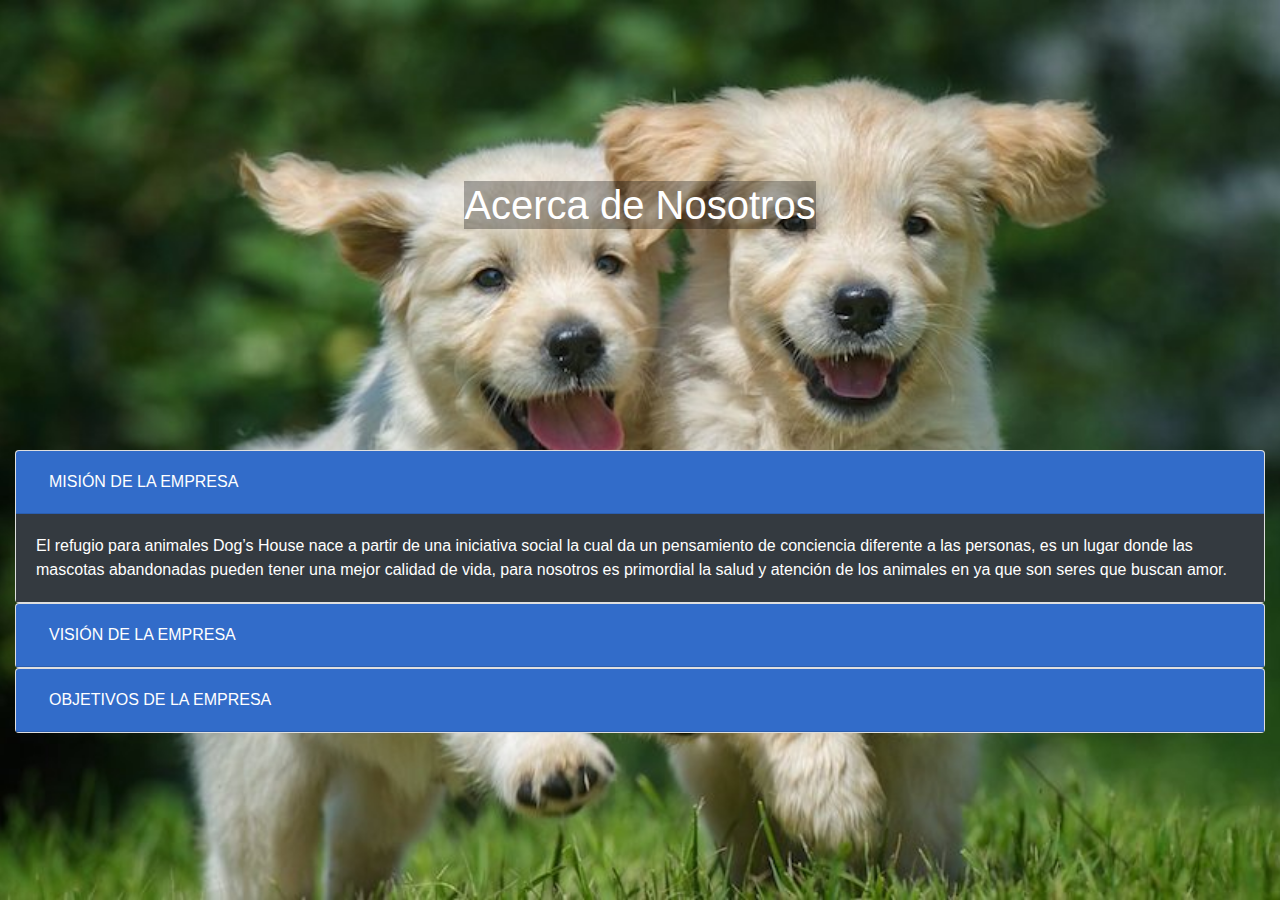
<file: Acerca_De.html>
<!DOCTYPE html>
<html>
<head>
	<title>Acerca de Nosotros</title>
		  <meta charset="utf-8">
	  <meta name="viewport" content="width=device-width, initial-scale=1">
	  <link rel="stylesheet" href="https://maxcdn.bootstrapcdn.com/bootstrap/4.0.0/css/bootstrap.min.css" integrity="sha384-Gn5384xqQ1aoWXA+058RXPxPg6fy4IWvTNh0E263XmFcJlSAwiGgFAW/dAiS6JXm" crossorigin="anonymous">
	  <link href="https://maxcdn.bootstrapcdn.com/font-awesome/4.7.0/css/font-awesome.min.css" rel="stylesheet"/>

	  <style>
	  	.fondo
	  	{
	  		background: url('img/P1.jpg');
	  		height: 100vh;
	  		background-position: center;
	  		background-size: cover;
	  	}

	  	.text
	  	{
	  		color:white;
	  		background: rgba(0,0,0,0.3);
	  	}

	  	.headers
	  	{
	  		background: rgba(50,108,201,1);
	  	}
		</style>

</head>
<body >
		<!-- Slider -->
	<div class="container-fluid fondo">
		<div class="container d-flex flex-column justify-content-center h-50 text-white align-items-center text-justify">
			<h1 class="text">Acerca de Nosotros</h1>
			<p class="text1"></p>
			<p class="text1"></p>
		</div>

				<div id="accordion">
		  <div class="card">
		    <div class="card-header headers" id="headingOne">
		      <h5 class="mb-0">
		        <button class="btn btn-link text-white" data-toggle="collapse" data-target="#collapseOne" aria-expanded="true" aria-controls="collapseOne">
		          MISIÓN DE LA EMPRESA
		        </button>
		      </h5>
		    </div>

		    <div id="collapseOne" class="collapse show" aria-labelledby="headingOne" data-parent="#accordion">
		      <div class="card-body bg-dark text-white">
		       El refugio para animales Dog’s House nace a partir de una iniciativa social la cual da un pensamiento de conciencia diferente a las personas, es un lugar donde las mascotas abandonadas pueden tener una mejor calidad de vida, para nosotros es primordial la salud y atención de los animales en ya que son seres que buscan amor. 
		      </div>
		    </div>
		  </div>
		  <div class="card">
		    <div class="card-header headers" id="headingTwo">
		      <h5 class="mb-0">
		        <button class="btn btn-link collapsed text-white" data-toggle="collapse" data-target="#collapseTwo" aria-expanded="false" aria-controls="collapseTwo">
		          VISIÓN DE LA EMPRESA
		        </button>
		      </h5>
		    </div>
		    <div id="collapseTwo" class="collapse" aria-labelledby="headingTwo" data-parent="#accordion">
		      <div class="card-body bg-dark text-white">
		        Como sociedad sin fines de lucro queremos tener la iniciativa de concientización entre las personas para que menos mascotas sean abandonadas, es importante mencionar que a largo plazo es fundamental posicionarnos como un refugio a nivel estado y finalmente a nivel república, la finalidad es que las persona tengan la responsabilidad de adoptar o en su defecto llevar a refugios a animales en malas condiciones.
		      </div>
		    </div>
		  </div>
		  <div class="card">
		    <div class="card-header headers" id="headingThree">
		      <h5 class="mb-0">
		        <button class="btn btn-link collapsed text-white" data-toggle="collapse" data-target="#collapseThree" aria-expanded="false" aria-controls="collapseThree">
		          OBJETIVOS DE LA EMPRESA
		        </button>
		      </h5>
		    </div>
		    <div id="collapseThree" class="collapse" aria-labelledby="headingThree" data-parent="#accordion">
		      <div class="card-body bg-dark text-white">
		        Nuestra pagina web es el medio de comunicación más rápido y eficaz para contactarnos por eso el objetivo principal es la distribución de nuestra información tal como nuestras ubicaciones de los albergues, de una forma sencilla pero eficaz los usuarios registrados podrán dar reportes sobre animales en malas condiciones. Como segundo punto tenemos la idea de generar ingresos por medio de donaciones para la manutención de los animales, todo en pro de ayudar. Dog’s house es un proyecto importante para nosotros y llevarlo a un posicionamiento alto es primordial.
		    </div>
		  </div>
		</div>


	<!-- Slider -->

<script src="https://code.jquery.com/jquery-3.2.1.slim.min.js" integrity="sha384-KJ3o2DKtIkvYIK3UENzmM7KCkRr/rE9/Qpg6aAZGJwFDMVNA/GpGFF93hXpG5KkN" crossorigin="anonymous"></script>
<script src="https://cdnjs.cloudflare.com/ajax/libs/popper.js/1.12.9/umd/popper.min.js" integrity="sha384-ApNbgh9B+Y1QKtv3Rn7W3mgPxhU9K/ScQsAP7hUibX39j7fakFPskvXusvfa0b4Q" crossorigin="anonymous"></script>
<script src="https://maxcdn.bootstrapcdn.com/bootstrap/4.0.0/js/bootstrap.min.js" integrity="sha384-JZR6Spejh4U02d8jOt6vLEHfe/JQGiRRSQQxSfFWpi1MquVdAyjUar5+76PVCmYl" crossorigin="anonymous"></script>
<script type='text/javascript'>
	document.oncontextmenu = function(){return false}
</script>
</body>
</html>
</file>
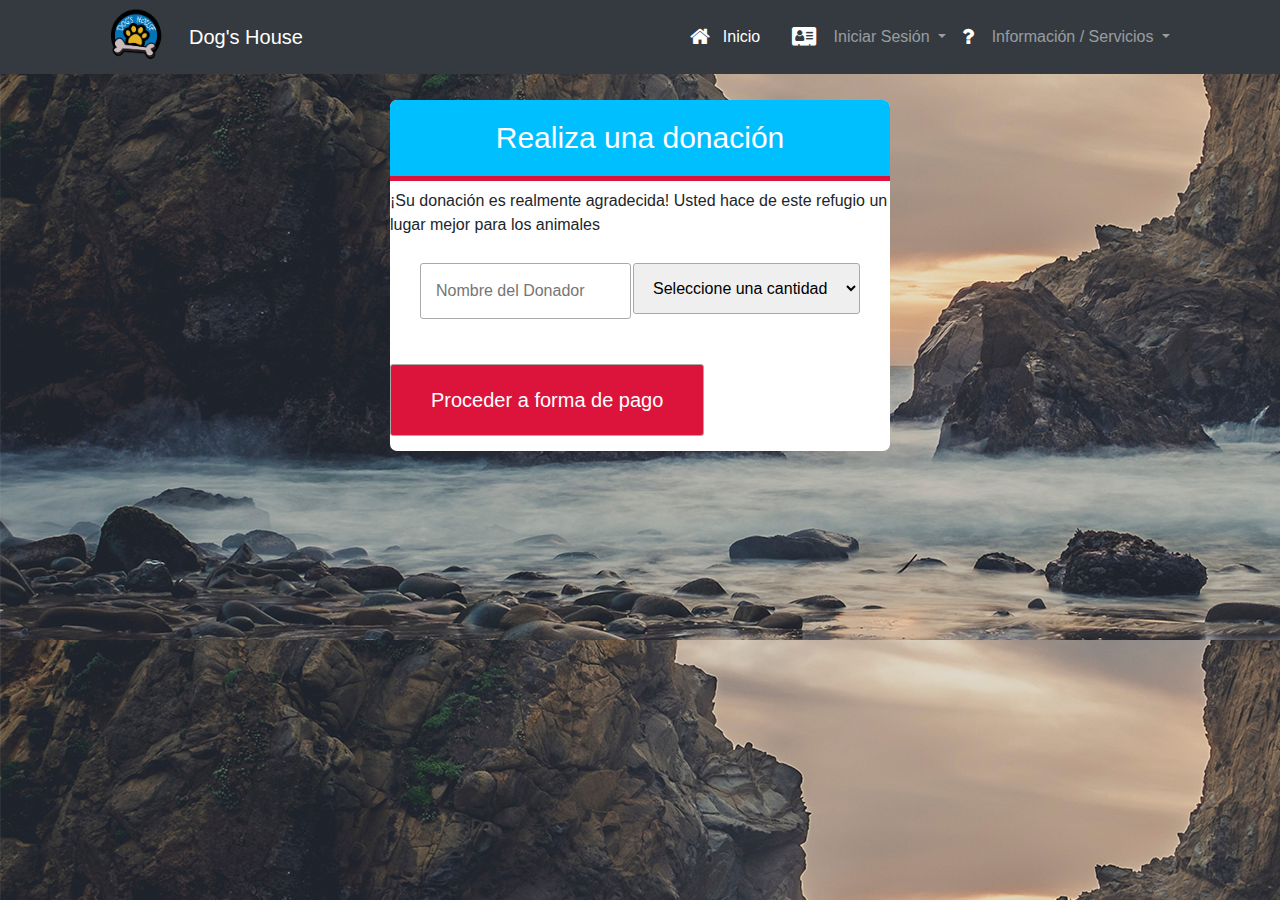
<file: Donaciones.html>
<!DOCTYPE html>
<html lang=es>
	<head>
		<link rel="icon" href="img/Doge.ico">
		<title>Donaciones</title>
		<meta charset="utf-8">
		<meta name="viewport" content="width=device-width, initial-scale=1">
		<link rel="stylesheet" href="https://maxcdn.bootstrapcdn.com/bootstrap/4.0.0/css/bootstrap.min.css" integrity="sha384-Gn5384xqQ1aoWXA+058RXPxPg6fy4IWvTNh0E263XmFcJlSAwiGgFAW/dAiS6JXm" crossorigin="anonymous">
	  <link href="https://maxcdn.bootstrapcdn.com/font-awesome/4.7.0/css/font-awesome.min.css" rel="stylesheet"/>
		<link rel="stylesheet" type="text/css" href="css/donaciones.css">
	</head>
	<body background="img/2.jpg">


		<!-- NAVBAR --> 
		<div class="container-fluid navbar-inverse  bg-dark fixed-top">
			<nav class="navbar navbar-expand-lg navbar-dark bg-dark container">
		  <img src="img/DogsHouse.png" width="103px">
		  <a class="navbar-brand" href="Index.html">Dog's House</a>
		  <button class="navbar-toggler" type="button" data-toggle="collapse" data-target="#navbarSupportedContent" aria-controls="navbarSupportedContent" aria-expanded="false" aria-label="Toggle navigation">
		    <span class="navbar-toggler-icon"></span>
		  </button>

		  <div class="collapse navbar-collapse" id="navbarSupportedContent">
		    <ul class="navbar-nav ml-auto">
		      <li class="nav-item active">
		        <a class="nav-link" href="Index.html"> <i class="fa fa-home fa-lg" style="padding-right: 13px;"></i>Inicio</a>
		      </li> 
		      <li class="nav-item">
		        <a class="nav-link" href="#"></a>
		      </li>
		      <li class="nav-item dropdown">
		        <a class="nav-link dropdown-toggle" href="#" id="navbarDropdown" role="button" data-toggle="dropdown" aria-haspopup="true" aria-expanded="false"> 
		        	<i class="fa fa-address-card fa-lg" style="padding-right: 13px; color: white"></i>
		          Iniciar Sesión
		        </a>
		        <div class="dropdown-menu dropdown-menu-right" aria-labelledby="navbarDropdown">
		          <a class="dropdown-item" href="Login.html">
		          	<i class="fa fa-users fa-lg" style="padding-right: 13px; color: black"></i>
		          	Iniciar Sesión / Registrarse</a>
		          <a class="dropdown-item disabled" href="!#"> 
		          	<i class="fa fa-facebook-square fa-lg" style="padding-right: 13px; color: black"></i>
		      		Iniciar Sesión con Facebook</a>
		        </div>
		      </li>


		    <li class="nav-item dropdown">
			        <a class="nav-link dropdown-toggle" href="#" id="navbarDropdown" role="button" data-toggle="dropdown" aria-haspopup="true" aria-expanded="false">
			        	<i class="fa fa-question fa-lg" style="padding-right: 13px; color: white"></i>
			          	Información / Servicios
			        </a>
			        <div class="dropdown-menu dropdown-menu-right" aria-labelledby="navbarDropdown">
			          <a class="dropdown-item topbar-widget-mymarketplace" href="https://goo.gl/maps/yD5Ba9S5DCTie3Yo9">
			          	<i class="fa fa-compass fa-lg" style="padding-right: 13px; color: black"></i>
			      		¿Dónde nos ubicamos?</a>
			      		
			          <!-- <a class="dropdown-item topbar-widget-mymarketplace" href="#"> -->
			          	<!-- <i class="fa fa-calendar fa-lg" style="padding-right: 13px; color: black"></i> -->
						<!-- Disponibilidad de Horarios</a> -->

			          <!-- <div class="dropdown-divider"></div> -->
					  <!-- <a class="dropdown-item topbar-widget-mymarketplace" href="#">Catálogo de Adopciones</a> -->
			          <div class="dropdown-divider"></div>
			          
			          <a class="dropdown-item topbar-widget-mymarketplace" href="Form_Adopcion.html">
						<i class="fa fa-paw fa-lg" style="padding-right: 8px; color: black"></i>
						Deseo poner a mi perro en adopción</a>
					<div class="dropdown-divider"></div>
					<a class="dropdown-item topbar-widget-mymarketplace" href="#Catalogo">
					¡Deseo adoptar a un perrito!
					<i class="fa fa-arrow-right" style="padding-left: 15px; color: black"></i>
					</a>


		        </div>
		    </li>


		      <li class="naav-item">
		        <a class="nav-link" href="#!"></a>
		      </li>
		    </ul>
		    	
		  </div>
		</nav>
	</div>





		<!--  -->

		<!-- Comienza el formulario -->
		<div class="navac">
	 	<form action="donaciones.php" method="post" class="form-register">
		<h2 class="form__titulo">Realiza una donación</h2>
		<p class="form__link">¡Su donación es realmente agradecida! Usted hace de este refugio un lugar mejor para los animales</p>

			<div class="contenedor-inputs">
				<input type="text" name="nombre" pattern="[A-Za-z]{1,20}" placeholder="Nombre del Donador" class="input-48" required>
				<!-- Comienza el combobox de donaciones -->
			<div>
				<select name="cantidad" class="donacion">

					<option>200$ MEX</option>

					<option>500$ MEX</option>

					<option>800$ MEX</option>

					<option selected>Seleccione una cantidad</option>

				</select>
			</div>
			</div>
			<!-- Termina el combobox -->

				<input type="submit" value="Proceder a forma de pago" class="btn-enviar">
			</div>
			<!-- Termina el formulario -->

<script src="https://code.jquery.com/jquery-3.2.1.slim.min.js" integrity="sha384-KJ3o2DKtIkvYIK3UENzmM7KCkRr/rE9/Qpg6aAZGJwFDMVNA/GpGFF93hXpG5KkN" crossorigin="anonymous"></script>
<script src="https://cdnjs.cloudflare.com/ajax/libs/popper.js/1.12.9/umd/popper.min.js" integrity="sha384-ApNbgh9B+Y1QKtv3Rn7W3mgPxhU9K/ScQsAP7hUibX39j7fakFPskvXusvfa0b4Q" crossorigin="anonymous"></script>
<script src="https://maxcdn.bootstrapcdn.com/bootstrap/4.0.0/js/bootstrap.min.js" integrity="sha384-JZR6Spejh4U02d8jOt6vLEHfe/JQGiRRSQQxSfFWpi1MquVdAyjUar5+76PVCmYl" crossorigin="anonymous"></script>

<script type='text/javascript'>
	document.oncontextmenu = function(){return false}
</script>

	</body>
</html>
</file>
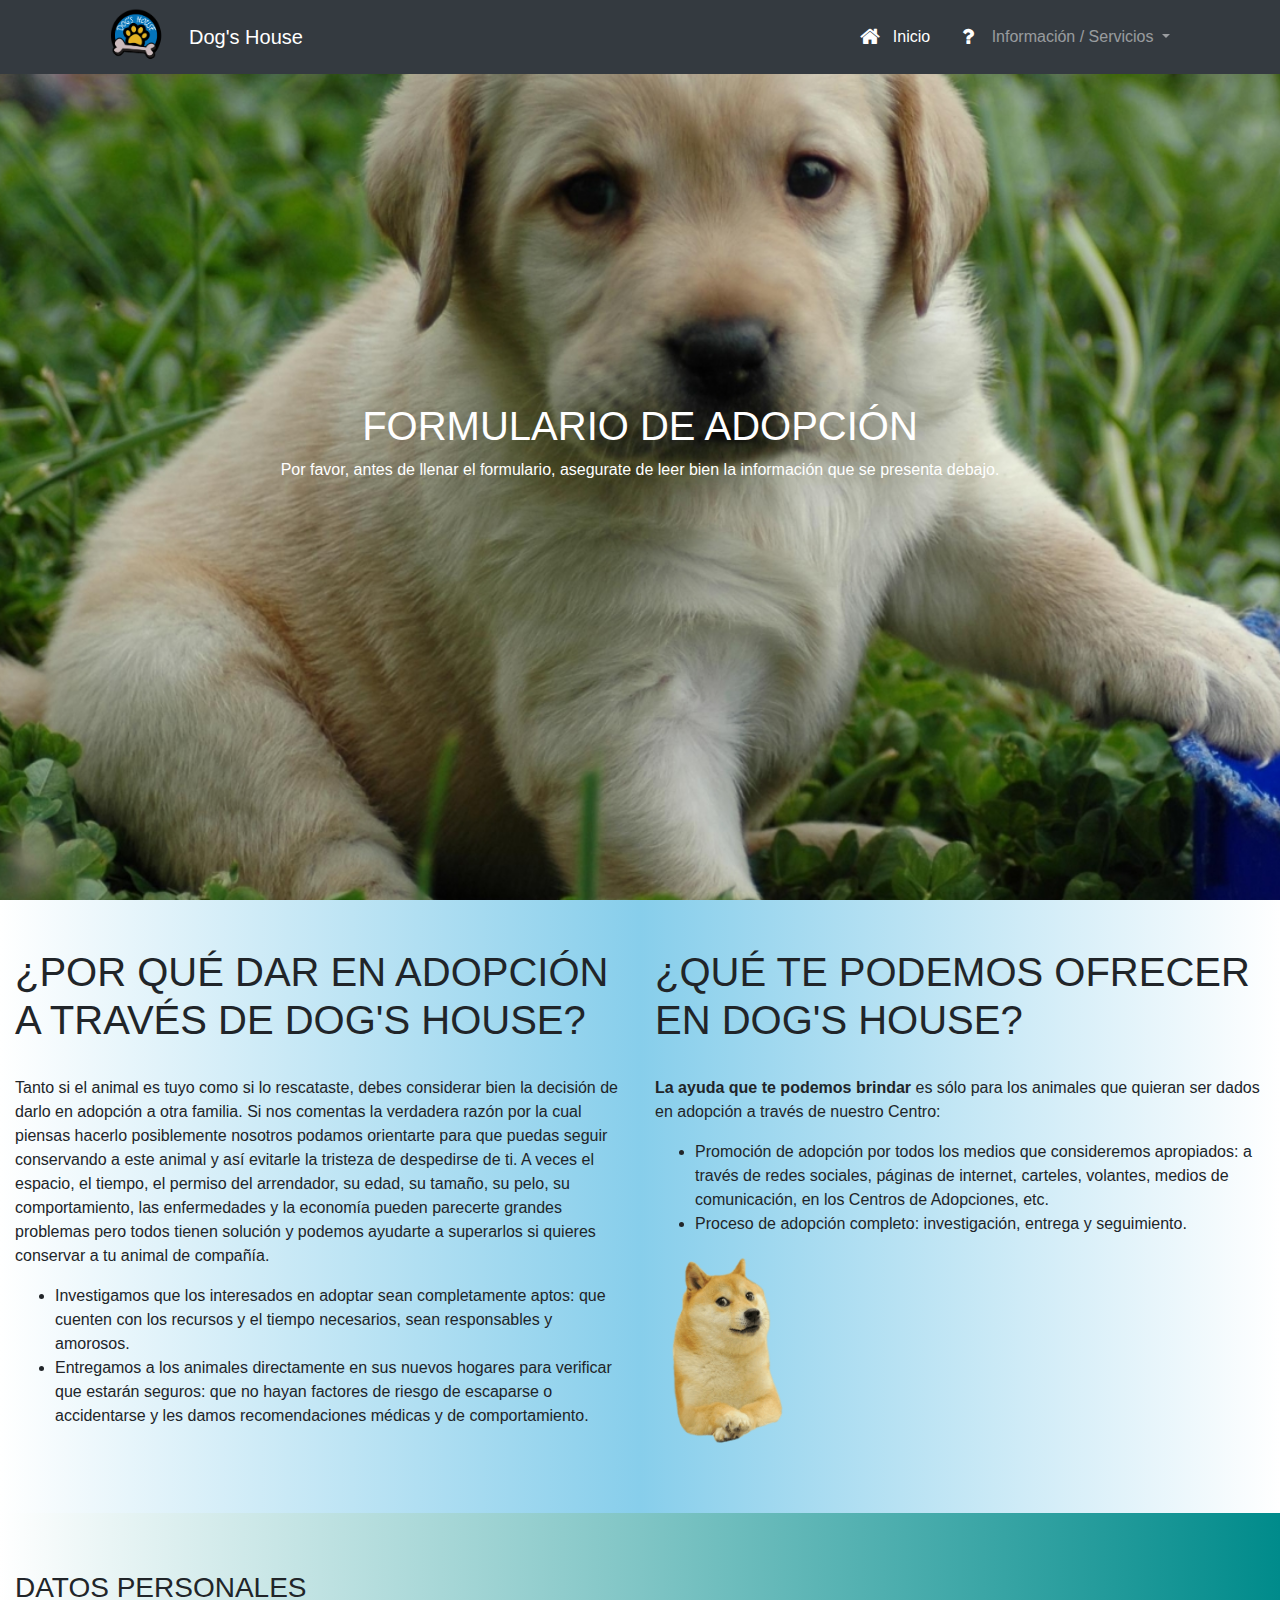
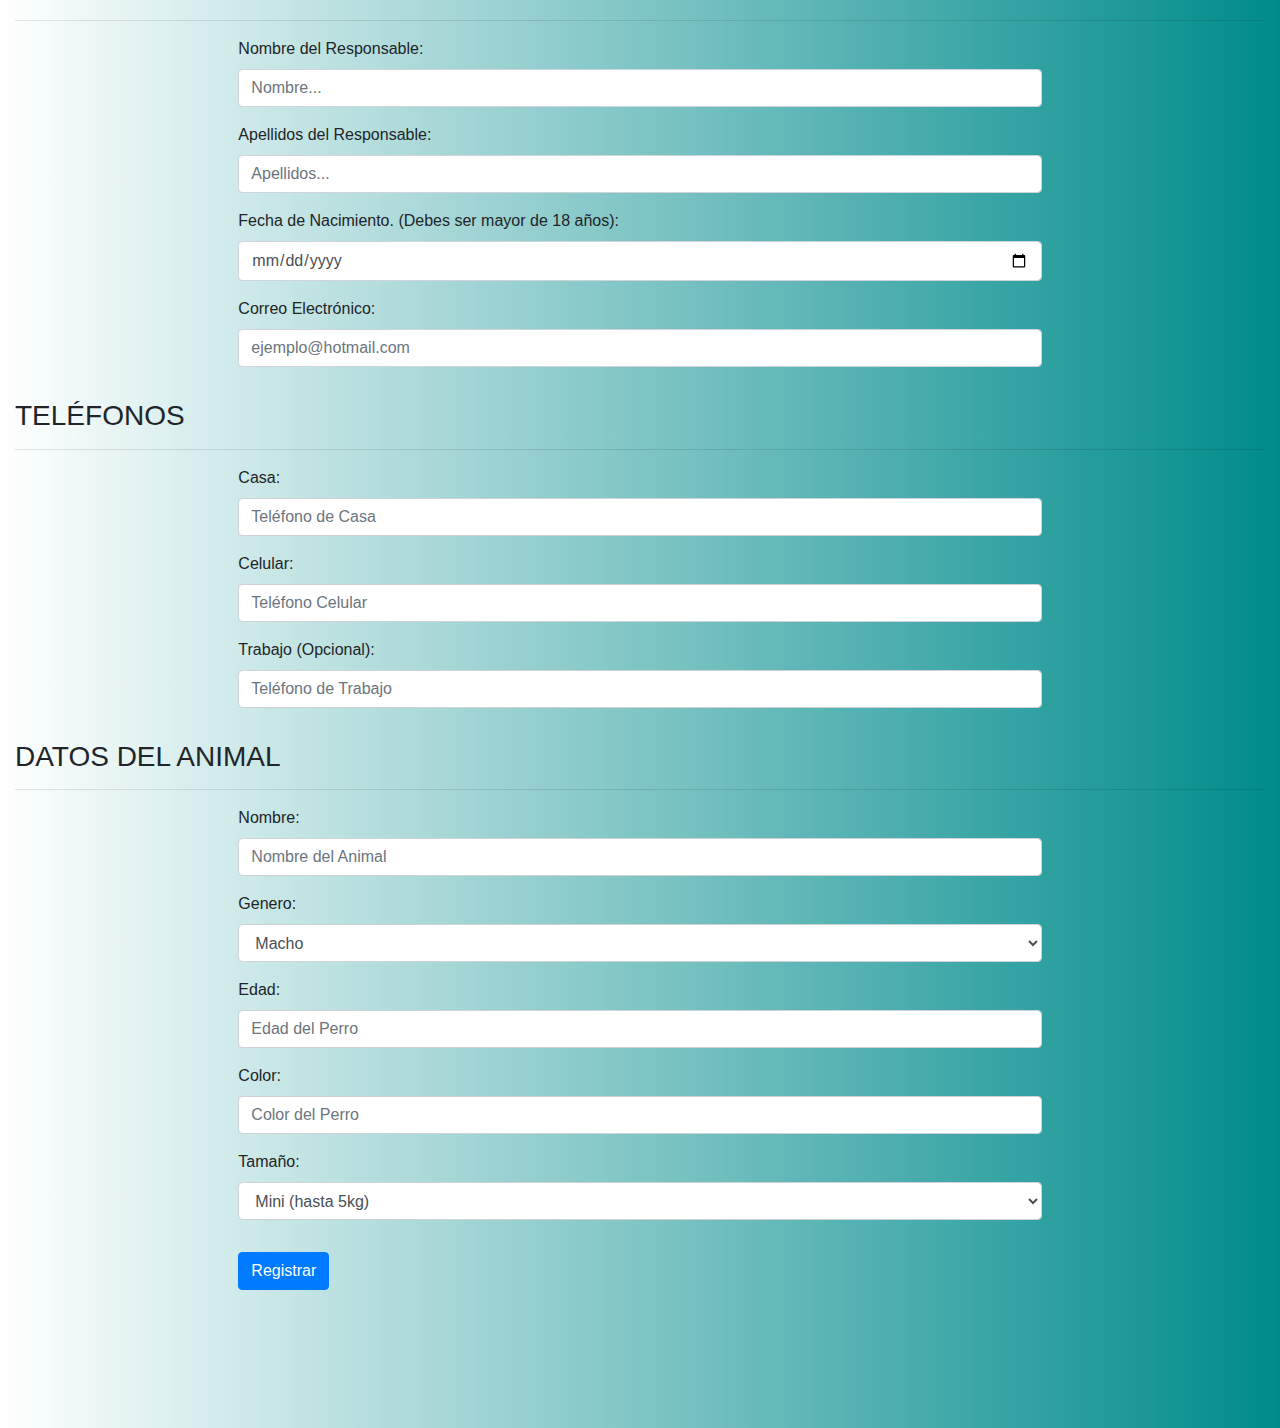
<file: Form_Adopcion.html>
<!DOCTYPE html>
<html>
<head>

	<link rel="icon" href="img/Doge.ico">
	<meta charset="utf-8">
	<meta name="viewport" content="width=device-width, initial-scale=1">
	<link rel="stylesheet" href="https://maxcdn.bootstrapcdn.com/bootstrap/4.0.0/css/bootstrap.min.css" integrity="sha384-Gn5384xqQ1aoWXA+058RXPxPg6fy4IWvTNh0E263XmFcJlSAwiGgFAW/dAiS6JXm" crossorigin="anonymous">
	<link href="https://maxcdn.bootstrapcdn.com/font-awesome/4.7.0/css/font-awesome.min.css" rel="stylesheet"/>

	<title> Adopción </title>


<script type="text/javascript" src="js/confirmacion.js"></script>

<style>


		.fondo
	  	{
	  		background: url('img/P10.jpg');
	  		height: 100vh;
	  		background-position: center;
	  		background-size: cover;
	  	}

		.margen
		{
			margin-right: auto;
			margin-left: auto;
		}


	  	.navcolor
	  	{
	  		background: rgb(156,156,156);
	  	}

	  	.seccion1
	  	{
	  		background: rgb(159,213,209,0.3);
	  	}	

	  	.seccion2
	  	{
	  		/*background: rgb(255,255,191);*/
	  		background: rgb(230,214,144,0.3);
	  	}

	  	.seccion3
	  	{
	  		background: rgba(0,0,0,.3);
	  	}

	  	.degradadosup
	  	{
	  		background: linear-gradient(to right, white, skyblue)	  		
	  	}

		.degradadosup2
	  	{
	  		background: linear-gradient(to left, white, skyblue)	  		
	  	}

	  	.degradado
	  	{
	  		background: linear-gradient(to right, white, rgb(0, 139, 139));
	  	}


	  </style>
</head>

<body>


		<!-- NAVBAR -->

<div class="container-fluid navbar-inverse  bg-dark fixed-top">
			<nav class="navbar navbar-expand-lg navbar-dark bg-dark container">
		  <img src="img/DogsHouse.png" width="103px">
		  <a class="navbar-brand" href="Index.html">Dog's House</a>
		  <button class="navbar-toggler" type="button" data-toggle="collapse" data-target="#navbarSupportedContent" aria-controls="navbarSupportedContent" aria-expanded="false" aria-label="Toggle navigation">
		    <span class="navbar-toggler-icon"></span>
		  </button>

		  <div class="collapse navbar-collapse" id="navbarSupportedContent">
		    <ul class="navbar-nav ml-auto">
		      <li class="nav-item active">
		        <a class="nav-link" href="Index2.html"> <i class="fa fa-home fa-lg" style="padding-right: 13px;"></i>Inicio</a>
		      </li> 
		      <li class="nav-item">
		        <a class="nav-link" href="#"></a>
		      </li>



		    <li class="nav-item dropdown">
			        <a class="nav-link dropdown-toggle" href="#" id="navbarDropdown" role="button" data-toggle="dropdown" aria-haspopup="true" aria-expanded="false">
			        	<i class="fa fa-question fa-lg" style="padding-right: 13px; color: white"></i>
			          	Información / Servicios
			        </a>
			        <div class="dropdown-menu dropdown-menu-right" aria-labelledby="navbarDropdown">
			          <a class="dropdown-item topbar-widget-mymarketplace" href="https://goo.gl/maps/yD5Ba9S5DCTie3Yo9">
			          	<i class="fa fa-compass fa-lg" style="padding-right: 13px; color: black"></i>
			      		¿Dónde nos ubicamos?</a>
			      		
			          <!-- <a class="dropdown-item topbar-widget-mymarketplace" href="#"> -->
			          	<!-- <i class="fa fa-calendar fa-lg" style="padding-right: 13px; color: black"></i> -->
						<!-- Disponibilidad de Horarios</a> -->

			          <!-- <div class="dropdown-divider"></div> -->
					  <!-- <a class="dropdown-item topbar-widget-mymarketplace" href="#">Catálogo de Adopciones</a> -->
			          <div class="dropdown-divider"></div>
			          <a class="dropdown-item topbar-widget-mymarketplace" href="Donaciones.html">
						<i class="fa fa-dollar fa-lg" style="padding-right: 13px; color: black"></i>
			          	¡Deseo apoyar con una donación!</a>
					<div class="dropdown-divider"></div>
					<a class="dropdown-item topbar-widget-mymarketplace" href="#Catalogo">
					¡Deseo adoptar a un perrito!
					<i class="fa fa-arrow-right" style="padding-left: 15px; color: black"></i>
					</a>


		        </div>
		    </li>


		      <li class="naav-item">
		        <a class="nav-link" href="#!"></a>
		      </li>
		    </ul>
		    	
		  </div>
		</nav>
	</div>
		<!--  -->

<!-- SLIDER -->


<div class="container-fluid fondo">
		<div class="container d-flex flex-column justify-content-center h-100 text-white align-items-center">
			<h1>FORMULARIO DE ADOPCIÓN <br></h1>
			<p class="text1">Por favor, antes de llenar el formulario, asegurate de leer bien la información que se presenta debajo.</p>
			<div>
				<!-- <a href="#!" class="btn btn-danger">Leer más</a> -->
			</div>
		</div>
	</div>


<!--  -->


	<!-- START -->
	<div class="container-fluid ">
		<div class="row text-left  text-black">
			<div class="col-md-6 degradadosup py-5">
				<h1>¿POR QUÉ DAR EN ADOPCIÓN A TRAVÉS DE DOG'S HOUSE?</h1>
				<br>
				<p>
					Tanto si el animal es tuyo como si lo rescataste, debes considerar bien la decisión de darlo en adopción a otra familia. Si nos comentas la verdadera razón por la cual piensas hacerlo posiblemente nosotros podamos orientarte para que puedas seguir conservando a este animal y así evitarle la tristeza de despedirse de ti. A veces el espacio, el tiempo, el permiso del arrendador, su edad, su tamaño, su pelo, su comportamiento, las enfermedades y la economía pueden parecerte grandes problemas pero todos tienen solución y podemos ayudarte a superarlos si quieres conservar a tu animal de compañía.
					<ul>
						<li>Investigamos que los interesados en adoptar sean completamente aptos: que cuenten con los recursos y el tiempo necesarios, sean responsables y amorosos.</li>
						<li>Entregamos a los animales directamente en sus nuevos hogares para verificar que estarán seguros: que no hayan factores de riesgo de escaparse o accidentarse y les damos recomendaciones médicas y de comportamiento.</li>

					</ul>
				</p>
			</div>

				<div class="col-md-6 degradadosup2  py-5">
				<h1>¿QUÉ TE PODEMOS OFRECER EN DOG'S HOUSE?</h1>	
				<br>

				<p>
					<b>La ayuda que te podemos brindar</b> es sólo para los animales que quieran ser dados en adopción a través de nuestro Centro:

					<ul>
						<li>Promoción de adopción por todos los medios que consideremos apropiados: a través de redes sociales, páginas de internet, carteles, volantes, medios de comunicación, en los Centros de Adopciones, etc.</li>
						<li>Proceso de adopción completo: investigación, entrega y seguimiento.</li>

					</ul>
					<div>
						<img src="img/Doge.png" class="img-fluid" alt="Doge" width="150px">
					</div>
				</p>		
				</div>
			</div>
		</div>


	</div>
	<!--  -->


	<div class="container-fluid py-5 degradado">

	<div class="fusion-title title fusion-title-size-three" style=" margin-top:10px; margin-bottom:10px">
	<h3 class="title-heading-left" data-fontsize="16" data-lineheight="24">DATOS PERSONALES</h3>
	<div class="title-sep-container">
	<div class="title-sep sep-double"></div>
		<hr>
	</div>
	</div>
		<form action="registrar_solicitudes.php" method="post">
		  <div class="form-group ">
		    <div class="form-group col-8 margen">
		      <label for="Nombres" name="nom">Nombre del Responsable:</label>
		      <input type="text" class="form-control" placeholder="Nombre..." name="nom_resp" pattern="[A-Za-z]{1,20}">
		    </div>
		    <div class="form-group col-8 margen">
		      <label for="Apellidos" name="aps">Apellidos del Responsable:</label>
		      <input type="text" class="form-control" placeholder="Apellidos..." name="aps_resp" pattern="[A-Za-z]{1,20}">
		    </div>
		  </div>
		  <div class="form-group col-8 margen">
		  	<label for="FechaNac">Fecha de Nacimiento. (Debes ser mayor de 18 años):</label>
			<input type="date" class="form-control" name="fecha" required>
		  </div>

		  <div class="form-group col-8 margen">
		    <label for="inputEmail4" name="correo">Correo Electrónico:</label>
		    <input type="email" class="form-control" id="inputEmail4" placeholder="ejemplo@hotmail.com"a name="correo">
		  </div>

		  <!-- TELÉFONOS -->
		  <div class="fusion-title title fusion-title-size-three py-3" style="margin-top:10px; margin-bottom:10px">
		  <h3 class="title-heading-left" data-fontsize="16" data-lineheight="24">TELÉFONOS</h3>
		  <div class="title-sep-container">
		  <div class="title-sep sep-double"></div>
		  <hr>
		  </div>

		<div class="form-group">
		   <div class="form-group col-8 margen">
		      <label for="inputCasa" name="casa">Casa:</label>
		      <input type="tel" pattern="[0-9]{9}" class="form-control" id="inputCasa" maxlength="10" placeholder="Teléfono de Casa" name="telcasa">
		   </div>
		   <div class="form-group col-8 margen">
		      <label for="inputCel">Celular:</label>
		      <input type="tel" pattern="[0-9]{9}" class="form-control" id="inputCel" maxlength="10" placeholder="Teléfono Celular" name="cel">
		    </div>
		<div class="form-group col-8 margen">
		      <label for="inputCity">Trabajo (Opcional):</label>
		      <input type="text" class="form-control" id="inputCity" maxlength="10" placeholder="Teléfono de Trabajo" name="trabajo">
		  </div>

		  <!-- DATOS DEL ANIMAL -->
		   <div class="fusion-title title fusion-title-size-three py-3" style="margin-top:10px; margin-bottom:10px">
		  <h3 class="title-heading-left" data-fontsize="16" data-lineheight="24">DATOS DEL ANIMAL</h3>
		  <div class="title-sep-container">
		  <div class="title-sep sep-double"></div>
		  <hr>
		  </div>

		<div class="form-group">
		   <div class="form-group col-8 margen">
		      <label for="Nombre">Nombre:</label>
		      <input type="text" class="form-control" id="inputNombre" placeholder="Nombre del Animal" name="nom_anim" pattern="[A-Za-z]{1,20}">
		   </div>

		   <div class="form-group col-8 margen">
		      <label for="Genero">Genero:</label>
		      <select class="form-control" name="gen">
		      	<option>Macho</option>
		      	<option>Hembra</option>
		      	<option>Desconozco</option>
		      </select>
		    </div>

		    <div class="form-group col-8 margen">
		      <label for="inputEdad">Edad:</label>
		      <input type="text" class="form-control" id="inputEdad" placeholder="Edad del Perro" name="edad_anim" pattern="[A-Za-z 0-9]{1,20}">
		    </div>
			
			<div class="form-group col-8 margen">
		      <label for="inputColor">Color:</label>
		      <input type="text" class="form-control" id="inputColor" placeholder="Color del Perro" name="color_anim" pattern="[A-Za-z]{1,20}">
		  </div>

		  <div class="form-group col-8 margen">
		      <label for="Tamaño" >Tamaño:</label>
		      <select class="form-control" name="tamano">
		      	<option>Mini (hasta 5kg)</option>
		      	<option>Chico (6-10kg)</option>
		      	<option>Mediano (11-25kg)</option>
		      	<option>Grande (26-35kg)</option>
		      </select>
		    </div>




		<div class="margen col-8 py-3">
		  <button type="submit" class="btn btn-primary">Registrar</button>
		</div>  

		</form>
	</div>

<!--onclick="Confirmar()"-->

<script src="https://code.jquery.com/jquery-3.2.1.slim.min.js" integrity="sha384-KJ3o2DKtIkvYIK3UENzmM7KCkRr/rE9/Qpg6aAZGJwFDMVNA/GpGFF93hXpG5KkN" crossorigin="anonymous"></script>
<script src="https://cdnjs.cloudflare.com/ajax/libs/popper.js/1.12.9/umd/popper.min.js" integrity="sha384-ApNbgh9B+Y1QKtv3Rn7W3mgPxhU9K/ScQsAP7hUibX39j7fakFPskvXusvfa0b4Q" crossorigin="anonymous"></script>
<script src="https://maxcdn.bootstrapcdn.com/bootstrap/4.0.0/js/bootstrap.min.js" integrity="sha384-JZR6Spejh4U02d8jOt6vLEHfe/JQGiRRSQQxSfFWpi1MquVdAyjUar5+76PVCmYl" crossorigin="anonymous"></script>


<script type='text/javascript'>
	document.oncontextmenu = function(){return false}
</script>
</body>
</html>
</file>
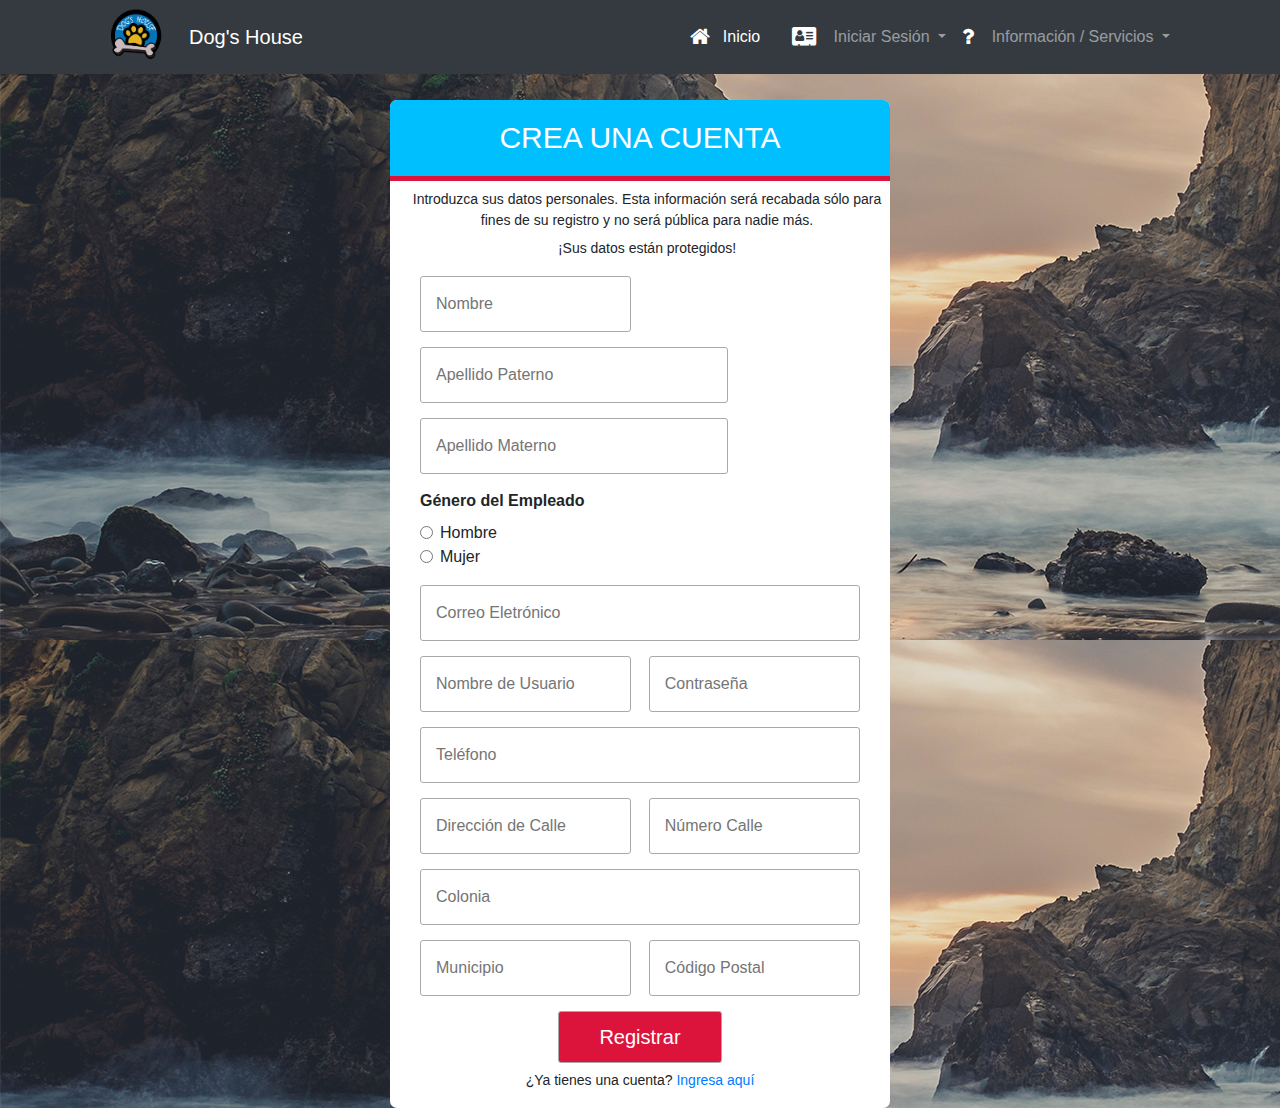
<file: Registro_Usuarios.html>
<!DOCTYPE html>
<html lang=es>
	<head>
		<link rel="icon" href="img/Doge.ico">
		<title>Registrarse </title>
		<meta charset="utf-8">
		<meta name="viewport" content="width=device-width, initial-scale=1">
		<link rel="stylesheet" href="https://maxcdn.bootstrapcdn.com/bootstrap/4.0.0/css/bootstrap.min.css" integrity="sha384-Gn5384xqQ1aoWXA+058RXPxPg6fy4IWvTNh0E263XmFcJlSAwiGgFAW/dAiS6JXm" crossorigin="anonymous">
	  <link href="https://maxcdn.bootstrapcdn.com/font-awesome/4.7.0/css/font-awesome.min.css" rel="stylesheet"/>
		<link rel="stylesheet" type="text/css" href="css/registro2.css">


	  <style>
	  	.fondo
	  	{
	  		background: url('img/P1.jpg');
	  		height: 100vh;
	  		background-position: center;
	  		background-size: cover;
	  	}

	  	.navcolor
	  	{
	  		background: rgb(156,156,156);
	  	}

	  	.seccion1
	  	{
	  		background: rgba(50,108,201,1);
	  	}	

	  	.bg
	  	{
	  		/*background: rgb(255,255,191);*/
	  		background: rgb(159,213,209);
	  	}


	  	.text1
	  	{
	  		color: white;
	  		background: rgba(0,0,0,0.3);
	  	}

	  	.textlink
	  	{
	  		color:white;
	  	}
	  </style> 



	</head>
	<body background="img/2.jpg" >

		<!-- NAVBAR -->


<div class="container-fluid navbar-inverse  bg-dark fixed-top">
			<nav class="navbar navbar-expand-lg navbar-dark bg-dark container">
		  <img src="img/DogsHouse.png" width="103px">
		  <a class="navbar-brand" href="Index.html">Dog's House</a>
		  <button class="navbar-toggler" type="button" data-toggle="collapse" data-target="#navbarSupportedContent" aria-controls="navbarSupportedContent" aria-expanded="false" aria-label="Toggle navigation">
		    <span class="navbar-toggler-icon"></span>
		  </button>

		  <div class="collapse navbar-collapse" id="navbarSupportedContent">
		    <ul class="navbar-nav ml-auto">
		      <li class="nav-item active">
		        <a class="nav-link" href="Index.html"> <i class="fa fa-home fa-lg" style="padding-right: 13px;"></i>Inicio</a>
		      </li> 
		      <li class="nav-item">
		        <a class="nav-link" href="#"></a>
		      </li>
		      <li class="nav-item dropdown">
		        <a class="nav-link dropdown-toggle" href="#" id="navbarDropdown" role="button" data-toggle="dropdown" aria-haspopup="true" aria-expanded="false"> 
		        	<i class="fa fa-address-card fa-lg" style="padding-right: 13px; color: white"></i>
		          Iniciar Sesión
		        </a>
		        <div class="dropdown-menu dropdown-menu-right" aria-labelledby="navbarDropdown">
		          <a class="dropdown-item" href="Login.html">
		          	<i class="fa fa-users fa-lg" style="padding-right: 13px; color: black"></i>
		          	Iniciar Sesión / Registrarse</a>
		         
		        </div>
		      </li>


		    <li class="nav-item dropdown">
			        <a class="nav-link dropdown-toggle" href="#" id="navbarDropdown" role="button" data-toggle="dropdown" aria-haspopup="true" aria-expanded="false">
			        	<i class="fa fa-question fa-lg" style="padding-right: 13px; color: white"></i>
			          	Información / Servicios
			        </a>
			        <div class="dropdown-menu dropdown-menu-right" aria-labelledby="navbarDropdown">
			          <a class="dropdown-item topbar-widget-mymarketplace" href="https://goo.gl/maps/yD5Ba9S5DCTie3Yo9">
			          	<i class="fa fa-compass fa-lg" style="padding-right: 13px; color: black"></i>
			      		¿Dónde nos ubicamos?</a>
			      		
			          <!-- <a class="dropdown-item topbar-widget-mymarketplace" href="#"> -->
			          	<!-- <i class="fa fa-calendar fa-lg" style="padding-right: 13px; color: black"></i> -->
						<!-- Disponibilidad de Horarios</a> -->

			          <!-- <div class="dropdown-divider"></div> -->
					  <!-- <a class="dropdown-item topbar-widget-mymarketplace" href="#">Catálogo de Adopciones</a> -->
			          <div class="dropdown-divider"></div>
			          <a class="dropdown-item topbar-widget-mymarketplace" href="Donaciones.html">
						<i class="fa fa-dollar fa-lg" style="padding-right: 13px; color: black"></i>
			          	¡Deseo apoyar con una donación!</a>
			          <a class="dropdown-item topbar-widget-mymarketplace" href="Adopcion.html">
						<i class="fa fa-paw fa-lg" style="padding-right: 8px; color: black"></i>
						Deseo poner a mi perro en adopción</a>
					<div class="dropdown-divider"></div>
					<a class="dropdown-item topbar-widget-mymarketplace" href="Index.html">
					¡Deseo adoptar a un perrito!
					<i class="fa fa-arrow-right" style="padding-left: 15px; color: black"></i>
					</a>


		        </div>
		    </li>


		      <li class="naav-item">
		        <a class="nav-link" href="#!"></a>
		      </li>
		    </ul>
		    	
		  </div>
		</nav>
	</div>


		<!-- -->

		<!-- Comienza formulario -->
		<div class="navac">
	<form action="registrar_usuarios.php" method="post" class="form-register">
		<h2 class="form__titulo">CREA UNA CUENTA</h2>

		<p class="form__link">Introduzca sus datos personales. Esta información será recabada sólo para fines
		de su registro y no será pública para nadie más.</p>
		<p class="form__link">¡Sus datos están protegidos!</p>
		<!-- Comienza el divisor que contiene los label del formulario -->
		<div class="contenedor-inputs">
			<input type="text" name="nombre"  pattern="[A-Za-z0-9]{1,20}"placeholder="Nombre" class="input-48" required>

			<input type="text" name="apellido_p" pattern="[A-Za-z0-9]{1,20}" placeholder="Apellido Paterno" class="input-70" required>

			<input type="text" name="apellido_m" pattern="[A-Za-z0-9]{1,20}" placeholder="Apellido Materno" class="input-70" required>

			<!-- GENERO -->

			<div class="form-group">
						<label><b>Género del Empleado</b></label>
					<div class="form-check">
						<label class="form-check-label">
							<input type="radio" name="sexo" id="hombre" value="Hombre" class="form-check-input mr-2">Hombre
						</label>
					</div>
					<div class="form-check">
						<label class="form-check-label">
							<input type="radio" name="sexo" id="mujer" value="Mujer" class="form-check-input mr-2">Mujer
						</label>
					</div>
					</div>
			<!--  -->



			<input type="email" name="correo" pattern="[A-Za-z0-9_-@]{1,30}" placeholder="Correo Eletrónico" class="input-100" required>

			<input type="text" name="alias" pattern="[A-Za-z0-9]{1,20}" placeholder="Nombre de Usuario" class="input-48" required>

			<input type="password" name="clave" pattern="[A-Za-z0-9]{1,20}" placeholder="Contraseña" class="input-48" required>

			<input type="text" name="telefono" pattern="[A-Za-z0-9]{1,20}" placeholder="Teléfono" class="input-100" required>

			<input type="text" name="calle" pattern="[A-Za-z0-9]{1,20}" placeholder="Dirección de Calle" class="input-48" required>

			<input type="text" name="nocalle" pattern="[A-Za-z0-9 ]{1,20}" placeholder="Número Calle" class="input-48" required>

			<input type="text" name="colonia" pattern="[A-Za-z0-9 ]{1,20}" placeholder="Colonia" class="input-100" required>

			<input type="text" name="municipio" pattern="[A-Za-z0-9 ]{1,20}" placeholder="Municipio" class="input-48" required>

			<input type="text" name="cp" pattern="[A-Za-z0-9 ]{1,20}" placeholder="Código Postal" class="input-48" required>


			<input type="submit" value="Registrar" pattern="[A-Za-z0-9]{1,20}" class="btn-enviar">



			

			<!-- Link para redireccionar al formulario de inicio de sesión -->
			<p class="form__link">¿Ya tienes una cuenta? <a href="Index.html">Ingresa aquí</a></p>

		</div>
		</div>
		<!-- Termina formulario -->

	<script src="https://code.jquery.com/jquery-3.2.1.slim.min.js" integrity="sha384-KJ3o2DKtIkvYIK3UENzmM7KCkRr/rE9/Qpg6aAZGJwFDMVNA/GpGFF93hXpG5KkN" crossorigin="anonymous"></script>
<script src="https://cdnjs.cloudflare.com/ajax/libs/popper.js/1.12.9/umd/popper.min.js" integrity="sha384-ApNbgh9B+Y1QKtv3Rn7W3mgPxhU9K/ScQsAP7hUibX39j7fakFPskvXusvfa0b4Q" crossorigin="anonymous"></script>
<script src="https://maxcdn.bootstrapcdn.com/bootstrap/4.0.0/js/bootstrap.min.js" integrity="sha384-JZR6Spejh4U02d8jOt6vLEHfe/JQGiRRSQQxSfFWpi1MquVdAyjUar5+76PVCmYl" crossorigin="anonymous"></script>

<script type='text/javascript'>
	document.oncontextmenu = function(){return false}
</script>
	</body>
</html>
</file>
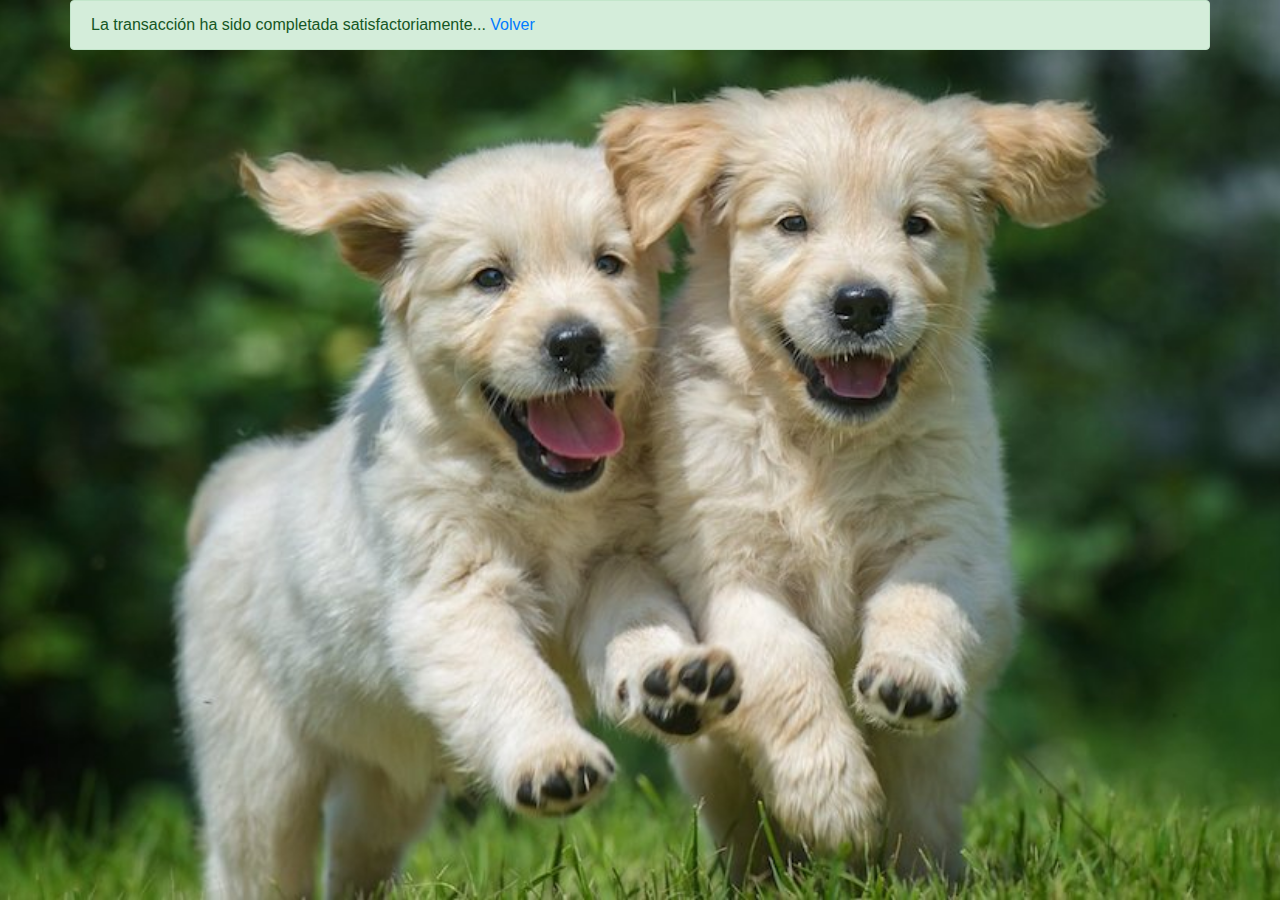
<file: succes.html>
<!DOCTYPE html>
<html>
<head>
	<meta charset="utf-8">
	<link rel="stylesheet" href="https://maxcdn.bootstrapcdn.com/bootstrap/4.0.0/css/bootstrap.min.css" integrity="sha384-Gn5384xqQ1aoWXA+058RXPxPg6fy4IWvTNh0E263XmFcJlSAwiGgFAW/dAiS6JXm" crossorigin="anonymous">
	<link href="https://maxcdn.bootstrapcdn.com/font-awesome/4.7.0/css/font-awesome.min.css" rel="stylesheet"/>
	<title>Transacción Completa</title>
</head>
<body>

<style>
	
		  	.fondo
	  	{
	  		background: url('img/P1.jpg');
	  		height: 100vh;
	  		background-position: center;
	  		background-size: cover;
	  	}

</style>


	<div class="container-fluid fondo">
		<div class="container d-flex flex-column justify-content-center h-100 text-white align-items-center text-justify">
				<!-- <a href="#!" class="btn btn-danger">Leer más</a> -->

				<div class="alert alert-success fixed-top container" role="alert">
  				La transacción ha sido completada satisfactoriamente... <a href="javascript:history.back(-1);" title="Ir la página anterior">Volver</a>
				</div>

			</div>
		</div>
	</div>

</body>
</html>
</file>
<file: css/donaciones.css>
* {
	box-sizing: border-box;
  }

  body
  {
  	margin: 0;
  	font-family: sans-serif;
  	/*IMAGEN/COLOR DE FONDO FORM*/
  	/*background: #204862;*/
  }


  .form-register
  {
  	width: 95%;
  	/*ANCHO MÁXIMO*/
  	max-width: 500px;
  	margin: auto;
  	background: white;
  	/*BORDES REDONDEADOS*/
  	border-radius: 7px;
  }
  
  .donacion
  {
    /*margin-bottom: 15px;*/
    padding: 15px;
    font-size: 16px;
    border-radius: 3px;
    border: 1px solid darkgray;
    margin:auto;
  }

  .form__titulo
  {
  	/*ENCABEZADO DEL FORMULARIO*/
  	background: deepskyblue;
  	color: #fff;
  	padding: 20px;
  	text-align: center;
  	font-weight: 100;
  	font-size: 30px;
  	/*REDONDEA SOLO LA ESQUINA IZQUIERDA SUPERIOR*/
  	border-top-left-radius: 7px; 
  	/*REDONDEA SOLO LA ESQUINA DERECHA SUPERIOR*/
  	border-top-right-radius: 7px; 

  	border-bottom: 5px solid crimson;
  }

  .contenedor-inputs
  {
  	/*10 PIXELES ARRIBA Y ABAJO. 30 PIXELES HACIA LOS LADOS*/
  	padding: 10px 30px;
  	display: flex;
  	/*CONTENIDO QUE NO ENTRE, SE VAYA HACIA ABAJO*/
  	flex-wrap: wrap;
  	justify-content: space-between;
  }

  input
  {
  	margin-bottom: 15px;
  	padding: 15px;
  	font-size: 16px;
  	border-radius: 3px;
  	border: 1px solid darkgray;
  }

  .input-48
  {
  	width: 48%;
  }

  .input-70
  {
    width: 70%;
  }

 .input-100
 {
 	width: 100%;
 }

 .btn-enviar
 {
 	/*COLOR DEL BOTÓN*/
 	background: crimson;
 	color:#fff;
 	margin-top: 20px;
 	padding: 20px 40px;
 	cursor: pointer;
 	font-size: 20px;
 }

 .btn-enviar:active
 {
 	/*Escala el botón (Al hacer clic se agranda)*/
 	transform: scale(1.05);
 }

 .navac
 {
  padding-top: 100px;
 }
</file>
<file: css/registro2.css>
* {
	box-sizing: border-box;
  }

  body
  {
  	margin: 0;
  	font-family: sans-serif;
  	/*IMAGEN/COLOR DE FONDO FORM*/
  	/*background: #204862;*/
  }


  .form-register
  {
  	width: 95%;
  	/*ANCHO MÁXIMO*/
  	max-width: 500px;
  	margin: auto;
  	background: white;
  	/*BORDES REDONDEADOS*/
  	border-radius: 7px;
  }

  .form__titulo
  {
  	/*ENCABEZADO DEL FORMULARIO*/
  	background: deepskyblue;
  	color: #fff;
  	padding: 20px;
  	text-align: center;
  	font-weight: 100;
  	font-size: 30px;
  	/*REDONDEA SOLO LA ESQUINA IZQUIERDA SUPERIOR*/
  	border-top-left-radius: 7px; 
  	/*REDONDEA SOLO LA ESQUINA DERECHA SUPERIOR*/
  	border-top-right-radius: 7px; 

  	border-bottom: 5px solid crimson;
  }

  .contenedor-inputs
  {
  	/*10 PIXELES ARRIBA Y ABAJO. 30 PIXELES HACIA LOS LADOS*/
  	padding: 10px 30px;
  	display: flex;
  	/*CONTENIDO QUE NO ENTRE, SE VAYA HACIA ABAJO*/
  	flex-wrap: wrap;
  	justify-content: space-between;
  }

  input
  {
  	margin-bottom: 15px;
  	padding: 15px;
  	font-size: 16px;
  	border-radius: 3px;
  	border: 1px solid darkgray;
  }

  .input-48
  {
  	width: 48%;
  }

  .input-70
  {
    width: 70%;
  }

 .input-100
 {
 	width: 100%;
 }

 .btn-enviar
 {
 	/*COLOR DEL BOTÓN*/
 	background: crimson;
 	color:#fff;
 	margin: auto;
 	padding: 10px 40px;
 	cursor: pointer;
 	font-size: 20px;
 }

 .btn-enviar:active
 {
 	/*Escala el botón (Al hacer clic se agranda)*/
 	transform: scale(1.05);
 }

 .form__link
 {
 	width: 100%;
 	margin: 7px;
 	text-align: center;
 	font-size: 14px;

 }

 .navac
 {
  padding-top: 100px;
 }
</file>
